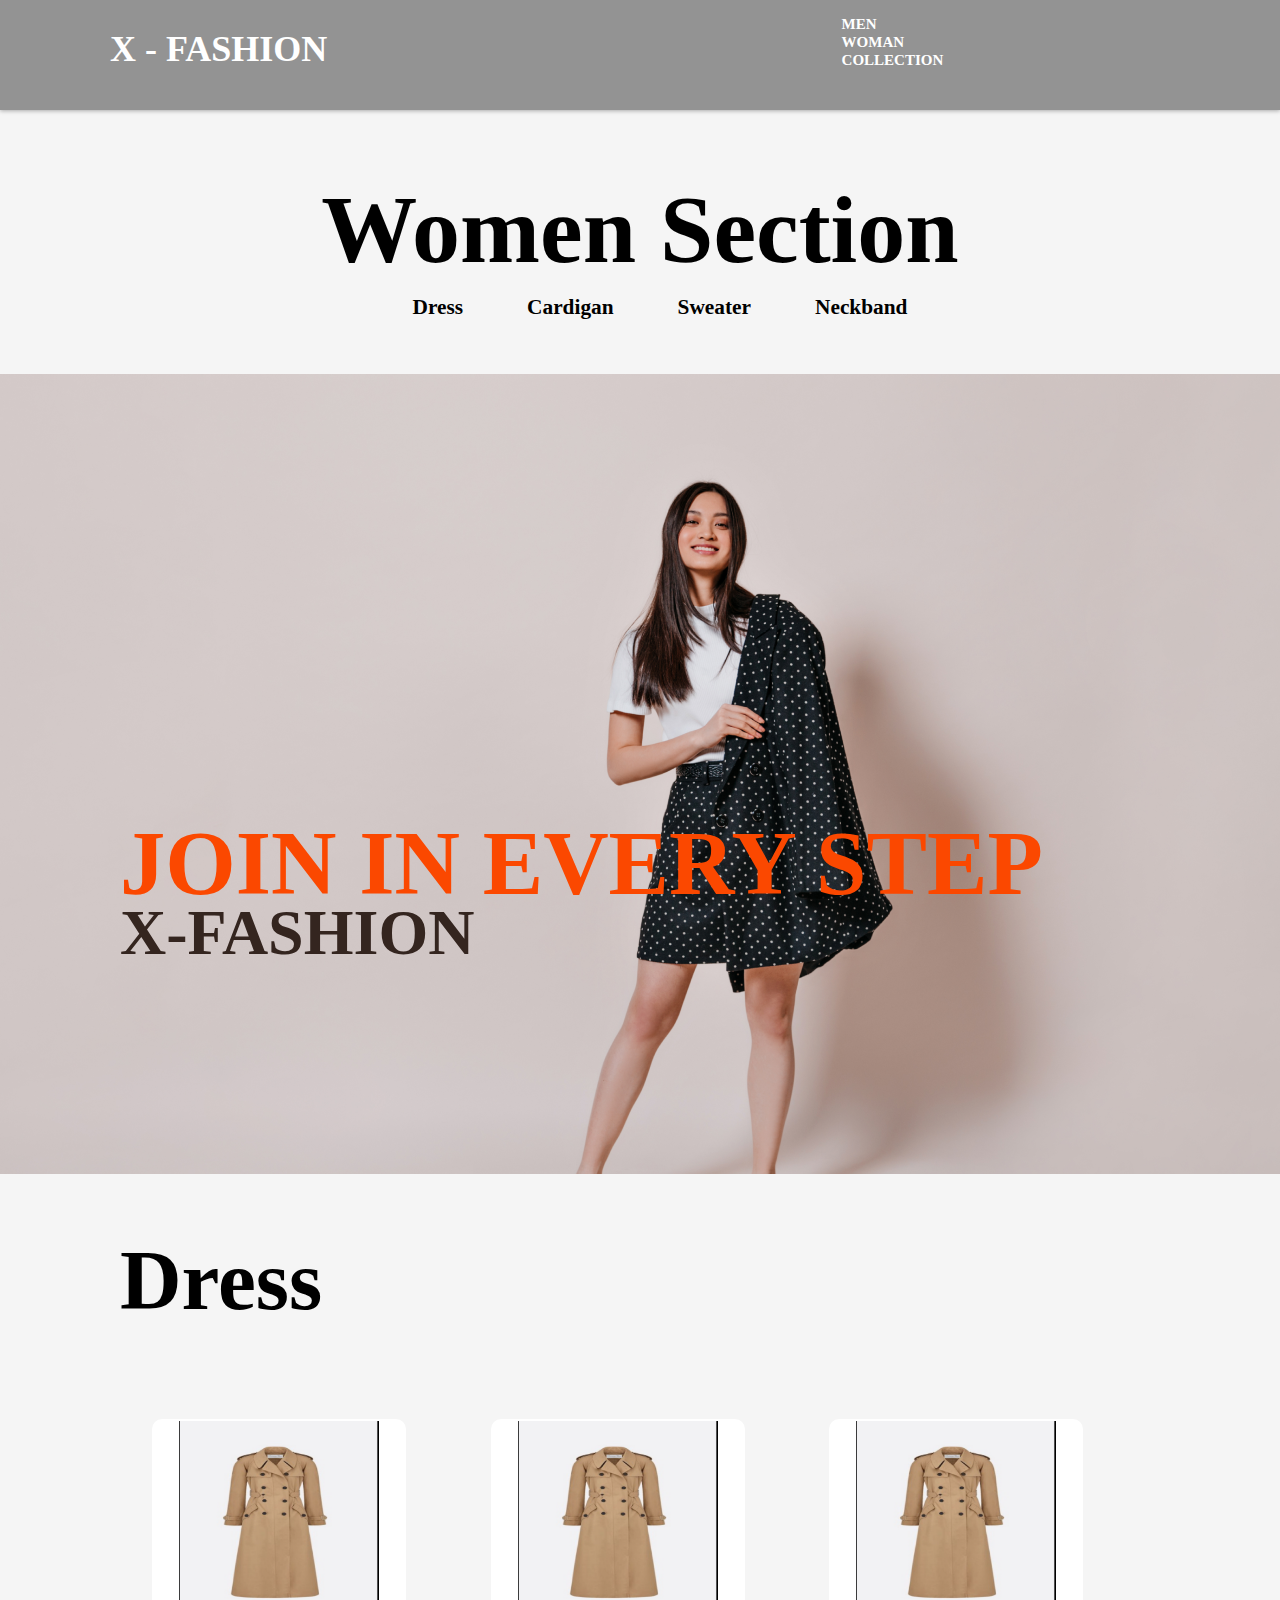
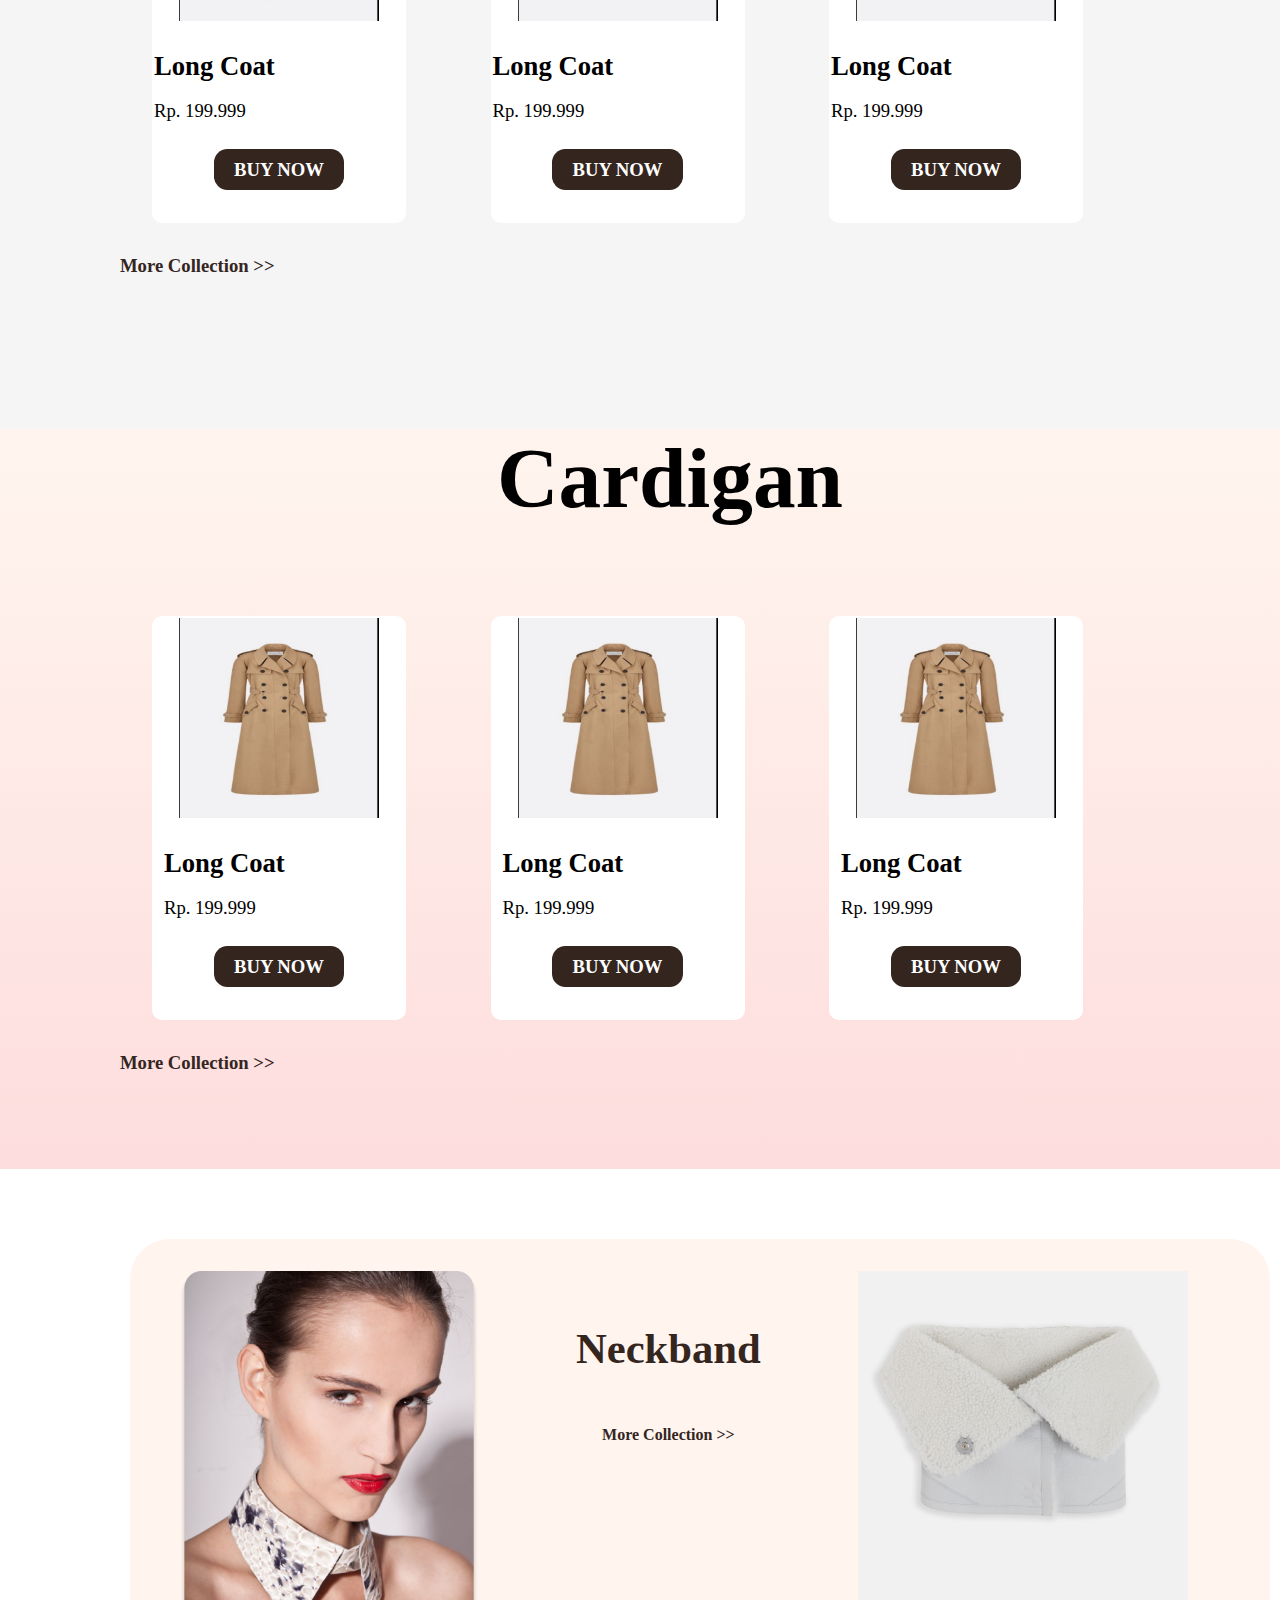
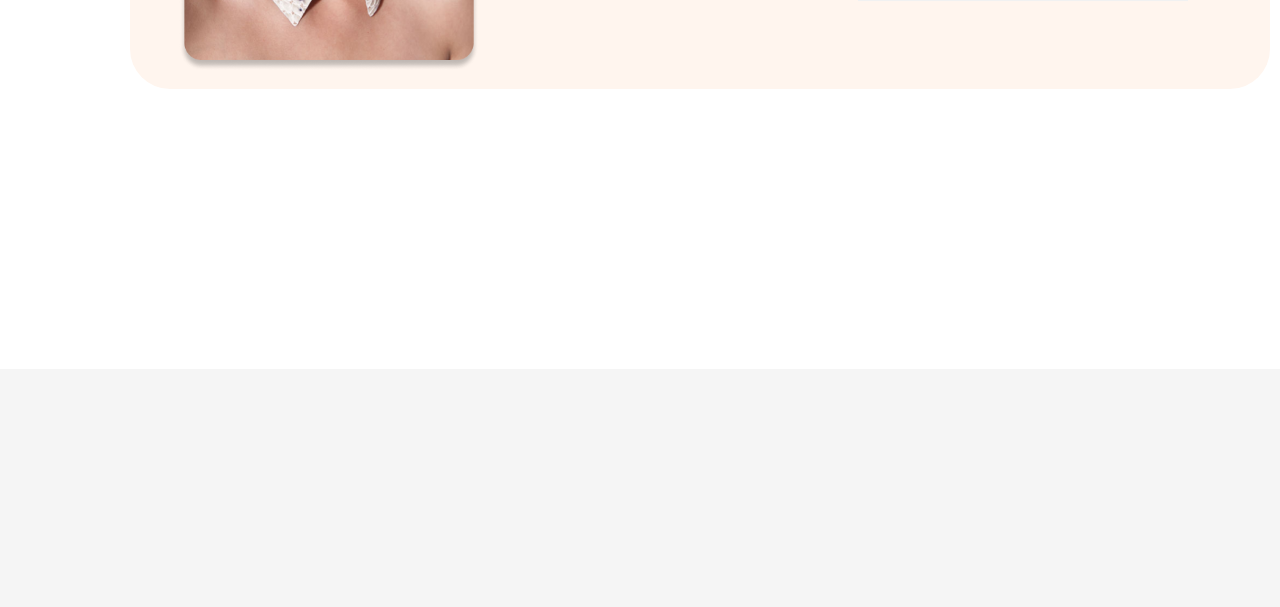
<file: women.html>
<!DOCTYPE html>
<html>
<head>
	<meta name="viewport" content="width=device-width, initial-scale=1.0">
    <meta name="description" content="Premium Bootstrap 4 Landing Page Template" />
    <link rel="stylesheet" type="text/css" href="asset/css/style.css">
    <link rel=”stylesheet” href=”https://maxcdn.bootstrapcdn.com/bootstrap/5.0.0/css/bootstrap.min.css”rel=”nofollow” integrity=”sha384-Gn5384xqQ1aoWXA+058RXPxPg6fy4IWvTNh0E263XmFcJlSAwiGgFAW/dAiS6JXm” crossorigin=”anonymous”>
	<title>WOMEN SECTION</title>
</head>
<body>
	 <header id="navigation" class="navbar-inverse navbar-fixed-top animated-header" style="height: 100px">
            <div class="container">
                <div class="navbar-header">
                    <!-- responsive nav button -->
					
					
					<!-- logo -->
					<h1 class="navbar-brand">
						<a href="#body" style="font-family: frank ruhl libre; color: white;">X - FASHION</a>
					</h1>
					<!-- /logo -->
                </div>

				<!-- main nav -->
                <nav class="collapse navbar-collapse navbar-right" role="navigation">
                    <ul id="nav" class="nav navbar-nav" style="display: block;margin-right: 20px; ">
                        <li style="padding-top: 0px;padding-bottom: 0px; padding: 0px;text-align: left;"><a href="#body">Men</a></li>
                        <li style="padding-top: 0px;padding-bottom: 0px; padding: 0px"><a href="#service">Woman</a></li>
                        <li style="padding-top: 0px;padding-bottom: 0px;padding: 0px;"><a href="../fashion/collection.html">Collection</a></li>
                    </ul>
                </nav>
				<!-- /main nav -->
				
            </div>
        </header>
	<div style="margin-top: 0px;padding-top: 0px; height: 200px;background-color: #F5F5F5; ">
		<div class="man">
			<h1>Women Section</h1>
			<div class="man">
				<center>
			<ul>
				<center>
				<li><a href="">Dress</a></li>
				<li><a href="">Cardigan</a></li>
				<li><a href="">Sweater</a></li>
				<li><a href="">Neckband</a></li>
			</center>
			</ul>
			</center>
		</div>
		</div>
	</div>
	<!--hero-->
	<section style="background-image: url(asset/img/cwe1.png); width: 1440px;height: 720px;">

		<div style="margin-bottom: 0px;padding-bottom: 0px;">
			<p style="line-height: 60px; font-family: poppins; font-size: 68pt;color: #FB4800; margin-top: 400px;"><strong>JOIN IN EVERY STEP<br><span style="color: #34251F;font-size: 48pt">
			X-FASHION</span></strong></p>
		</div>
	</section>
	<!--end hero-->
	<!--dress-->
	<section id="formal">
		<div >
			<h1 style="font-family: frank ruhl libre; font-size: 64pt;color: black;padding-top: 0px;"><strong>Dress</strong> </h1>
		</div>
		<ul>
			<li>
		<div class="card1">
	    <!-- Cover -->
	    <div class="card__cover1">
	    	<center>
	    	<img height="200" width="200" src="asset/img/bju2.png">
	    </center>
	    </div>

	    <!-- Content -->
	   <div class="card__content1"><left><p style="font-family: frank ruhl libre; font-size: 20pt; margin-bottom: 0px; padding-bottom: 0px;"><strong>Long Coat</strong></p><br>
	    	<p style="font-family: lato;font-size: 14pt; padding-top: 0px;margin-top:0px;">Rp. 199.999</p></left><br>
	    	<center><a style="font-size: 14pt" class="btn" href="">BUY NOW</a></center>
	    	</li>
	    	<li>
		<div class="card1">
	    <!-- Cover -->
	    <div class="card__cover1">
	    	<center>
	    	<img height="200" width="200" src="asset/img/bju2.png">
	    </center>
	    </div>

	    <!-- Content -->
	   <div class="card__content1"><left><p style="font-family: frank ruhl libre; font-size: 20pt; margin-bottom: 0px; padding-bottom: 0px;"><strong>Long Coat</strong></p><br>
	    	<p style="font-family: lato;font-size: 14pt; padding-top: 0px;margin-top:0px;">Rp. 199.999</p></left><br>
	    	<center><a style="font-size: 14pt" class="btn" href="">BUY NOW</a></center>
	    	</li>
	    	<li>
		<div class="card1">
	    <!-- Cover -->
	    <div class="card__cover1">
	    	<center>
	    	<img height="200" width="200" src="asset/img/bju2.png">
	    </center>
	    </div>

	    <!-- Content -->
	    <div class="card__content1"><left><p style="font-family: frank ruhl libre; font-size: 20pt; margin-bottom: 0px; padding-bottom: 0px;"><strong>Long Coat</strong></p><br>
	    	<p style="font-family: lato;font-size: 14pt; padding-top: 0px;margin-top:0px;">Rp. 199.999</p></left><br>
	    	<center><a style="font-size: 14pt" class="btn" href="">BUY NOW</a></center>
	    	</li>
	    	<li style="bottom: 50%;"></li>

		</ul>
		<left>
			<a style="font-size: 14pt; font-family: lato; color: #34251F"  href="" style="padding-right: 5px;padding-left: 5px;">More Collection >></a></left>
	</section>
	<!--end dress-->
	<!--cardigan-->
	<section id="formal" style="background-image: linear-gradient(#FFF5EE, #FDDDDD);">
		<div >
			<center><h1 style="font-family: frank ruhl libre; font-size: 64pt;color: black;padding-top: 0px;"><strong>Cardigan</strong> </h1></center>
		</div>
		<ul>
			<li>
		<div class="card1">
	    <!-- Cover -->
	    <div class="card__cover1">
	    	<center>
	    	<img height="200" width="200" src="asset/img/bju2.png">
	    </center>
	    </div>

	    <!-- Content -->
	   <div class="card__content1"><left><p style="font-family: frank ruhl libre; font-size: 20pt; margin-bottom: 0px; padding-bottom: 0px; padding-left: 10px;"><strong>Long Coat</strong></p><br>
	    	<p style="font-family: lato;font-size: 14pt; padding-top: 0px;margin-top:0px;padding-left: 10px;">Rp. 199.999</p></left><br>
	    	<center><a style="font-size: 14pt" class="btn" href="">BUY NOW</a></center>
	    	</li>
	    	<li>
		<div class="card1">
	    <!-- Cover -->
	    <div class="card__cover1">
	    	<center>
	    	<img height="200" width="200" src="asset/img/bju2.png">
	    </center>
	    </div>

	    <!-- Content -->
	   <div class="card__content1"><left><p style="font-family: frank ruhl libre; font-size: 20pt; margin-bottom: 0px; padding-bottom: 0px;padding-left: 10px;"><strong>Long Coat</strong></p><br>
	    	<p style="font-family: lato;font-size: 14pt; padding-top: 0px;margin-top:0px;padding-left: 10px;">Rp. 199.999</p></left><br>
	    	<center><a style="font-size: 14pt" class="btn" href="">BUY NOW</a></center>
	    	</li>
	    	<li>
		<div class="card1">
	    <!-- Cover -->
	    <div class="card__cover1">
	    	<center>
	    	<img height="200" width="200" src="asset/img/bju2.png">
	    </center>
	    </div>

	    <!-- Content -->
	    <div class="card__content1"><left><p style="font-family: frank ruhl libre; font-size: 20pt; margin-bottom: 0px; padding-bottom: 0px;padding-left: 10px;"><strong>Long Coat</strong></p><br>
	    	<p style="font-family: lato;font-size: 14pt; padding-top: 0px;margin-top:0px;padding-left: 10px;">Rp. 199.999</p></left><br>
	    	<center><a style="font-size: 14pt" class="btn" href="">BUY NOW</a></center>
	    	</li>
	    	<li style="bottom: 50%;"></li>

		</ul>
		<left>
			<a style="font-size: 14pt; font-family: lato; color: #34251F"  href="" style="padding-right: 5px;padding-left: 5px;">More Collection >></a></left>
	</section>
	<!--end cardigan-->
	<!-- neckband -->
	<section id="grab">
		<center>
		<div class="container">
			<div class="rect2">
				<center>
					<ul>
						<li style="margin-bottom: 500px;"><img width="300" height="400" src="asset/img/cwe2.png"></li>
						<li><center>
							<br>
							<h2 style="font-family: frank ruhl libe; font-size: 32pt; color: #34251F;">Neckband</h2>
							
							<br>
							<a class="" style="font-size: 12pt; font-family: lato; color: #34251F"  href="" style="padding-right: 0px;padding-left: 0px;">More Collection >></a></center>
						</li>
						<li><img src="asset/img/nck.png"></li>
					</ul>
					</center>
				</div>
			</div>
		</center>
	</section>
	<!-- end neckband -->
</body>
</html>
</file>
<file: asset/css/style.css>
@font-face {
  font-family: Frank Ruhl libre;

}
html {
  font-size: 100%
}

section {
display: block;
background: #CFF;
height:720px;
padding: 60px;
padding-bottom: 20px;
padding-left: 120px;
}
.home1{
  align-content: center; 
}
.fav{
  background-color: #413531;
  width: 100%;
  height: 720px;
  padding: 10px;
  -webkit-background-size: cover;
    -moz-background-size: cover;
    -o-background-size: cover;
    background-size: cover;

}
.fav h1{
  font-family: frank ruhl libre;
  font-size: 32pt;
  color: white;
  padding-top: 20px;
  padding-bottom: 40px;

} 

.frameout::-webkit-scrollbar {
 display: none;
 width: 0;
}

.frameout {
  align-items: flex-end;
  borrder: 1px none;
  display: flex;
  height: 554px;
  left: 29px;
  overflow-x: scroll;
  padding: 25px 0;
  position: absolute;
  top: 107px;
  width: 1411px;
}
.framein::-webkit-scrollbar {
  display: none;
  width: 0;
}
.framein {
  align-items: flex-start;
  border: 1px none;
  display: flex;
  margin-left: 33px;
  overflow: hidden;
  overflow-x: scroll;
  width: 1378px;

}
.about{
  background-color: pink;
  -webkit-background-size: cover;
    -moz-background-size: cover;
    -o-background-size: cover;
    background-size: cover;
}
/* Split the screen in half */
.split {
  height: 100%;
  width: 50%;
  position: absolute;
  z-index: 1;
  top: 0;
  overflow-x: hidden;
  padding-top: 20px;
}

#grab {
  background-color: white;
}
.rect1 {
  align-self: center;
  align-content: center;
  width: 1140px;
  height: 504px;
  background-color: #FFF5EE;
  border:1px;
  border-radius: 40px;
  transition: 0.6s linear;
}
.rect1:hover {
  border: 60px;
  border-color: black;

}
.rect2 {
  align-self: center;
  align-content: center;
  width: 1140px;
  height: 450px;
  background-color: #FFF5EE;
  border:1px;
  border-radius: 40px;
  transition: 0.6s linear;
}
.rect2:hover {
  border: 60px;
  border-color: black;

}
.split {
  height: 100%;
  width: 50%;
  z-index: 1;
  top: 0;
  overflow-x: hidden;
  padding-top: 20px;
}
.left {
  left: 0;
  
}

.right {
  right: 0;
  
}

.centered {
  position: absolute;
  top: 50%;
  left: 50%;
  transform: translate(-50%, -50%);
  text-align: center;
}

.container {
    display:grid;
    grid-template-columns: 66% auto;
    padding: 10px;
}
ul {
    display:grid;
    list-style-type:none;
    margin:0;padding:0;
    grid-template-columns: repeat(4, auto);
    grid-template-rows: repeat(2, auto);
}
body {
    font-family: 'Source Sans Pro';
    background:#F5F5F5;
    margin:0;
    color:white;
}

a {
    text-decoration:none;
    color:red;
    font-size:1.8em;
    font-weight:700;
}

header {
    background:#FFFFFF;
    padding: 1em;
}

.container {
    padding: 10px;
}

footer {
    background:#571212;
}

ul {
    margin:0;padding:0;
}
ul li {
    padding: 2em;
    color:#E98A8A;
}
ul li span {
    display:block;
    font-size:1.4em;
    margin-bottom:1em;
    color: white;
}
.btn {
  border:0pt solid;
  border-radius: 10pt;
  font-family: lato;    
  color: white;
  padding-top: 10px;
  padding-bottom: 10px;
  padding-right: 20px;
  padding-left:20px;
  background-color: #34251F;
  transition-delay: 0.6s linear;
}
.btn:hover {
  transition-delay: 0.5s linear;
  border: 10px solid;
  color: #34251F;
  transition: 0.2s linear;
  border: 10pt;
  border-color: #34251F;
  background-color: white;
}
.btn1 {
  border:0pt solid;
  border-radius: 10pt;
  font-family: lato;    
  color: white;
  padding-top: 10px;
  padding-bottom: 10px;
  padding-right: 50px;
  padding-left: 50px;
  background-color: #34251F;
  transition-delay: 0.6s linear;
}
.btn1:hover {
  transition-delay: 0.5s linear;
  border: 10px solid;
  color: #34251F;
  transition: 0.2s linear;
  border: 10pt;
  border-color: #FFF5EE;
  background-color: white;
}
.btn2 {
  margin-top: 1400px;
  border:0pt solid;
  border-radius: 10pt;
  font-family: lato;    
  color: white;
  padding-top: 10px;
  padding-bottom: 10px;
  padding-right: 5px;
  padding-left: 5px;
  background-color: #34251F;
  transition-delay: 0.6s linear;
}
.btn2:hover {
  transition-delay: 0.5s linear;
  border: 10px solid;
  color: white;
  transition: 0.2s linear;
  border: 10pt;
  border-color: #34251F;
  background-color: white;
}
.time {
  background-image: url('asset/img/clock.png');
  align-content: fixed;
  width: 345px;
  height: 111px;
}
.time ul  {
  margin-top: 0px;
  padding-left: 0px;
  margin-left: 0px;
  margin-bottom: 10px;

  height: 20px;
  margin-left: 0px;
  
  color: #34251F;
  display: inline-block;
    grid-template-columns: repeat(3, auto);
    grid-template-rows: repeat(2, auto);
}
.time li{
  color: white;
  background-color: #34251F;
  display: inline-block;
  padding-top: 0px;
  margin-bottom: 0px;
  margin-top: 0px;
  margin-left: 0px;
  padding-right: 10px;
  padding-left: 10px;
  padding-bottom: 10px;
}
#reach p{
  bottom: 0px;
  text-align: center;
  margin-bottom: 0px;

  padding-top: 120px;
  color: white;
  background-color: gray;
  opacity: 50%;
  height: 100%;
  width: 100%;
  }
 .card {
  box-shadow: 2px 2px 2px rgba(0,0,0,0.8);
    padding: 10px;
    border: 1px dashed grey;
  background-color: white;
  border-radius: 10px;
  font-family: lato;
  height: 400px;
  width: 250px;
  border:2pt solid;
  border-color: transparent;
    display: flex;
    flex-direction: column;
}

.card__cover {
    
    margin-bottom: 0px;
    padding-bottom: 0px;
}

.card__content {
  padding-top: 0px;
  margin-top: 0px;
  background-color: white;
  color: black;
    /* Take available height */
    flex: 1;
}
#slider {
  background-color: #413531;
}

#slider h2 {
  font-family: frank ruhl libre;
  font-size: 48pt;
  color: white;
}



 .countdown {
      font-family: frank ruhl libre;
      color: black;
      font-size: 32pt;
      margin-bottom: 0px;
      display: flex;
      flex-direction: row;
      justify-content: flex-start;
    }

    @media only screen and (max-width: 1024px) {
      .countdown {
        justify-content: center;
      }
    }

    .countdown .time {
      display: flex;
      flex-direction: column;
      justify-content: start;
    }

    .countdown .time:not(:last-child) {
      margin-right: 16px;
    }

    .countdown .time #days,
    .countdown .time #hours,
    .countdown .time #minutes,
    .countdown .time #seconds,
    .countdown .time .semicolon {
      padding-bottom: 0px;
      margin-bottom: 0px;
      font-family: frank ruhl libre;
      font-size: 28pt;
      color: black;
      font-style: normal;
      font-weight: bold;
      letter-spacing: 0.3px;
    }

    @media only screen and (min-width: 1024px) {

      .countdown .time #days,
      .countdown .time #hours,
      .countdown .time #minutes,
      .countdown .time #seconds,
      .countdown .time .semicolon {
        font-size: 32px;
        line-height: 91px;
      }
    }

    @media only screen and (max-width: 1024px) {

      .countdown .time #days,
      .countdown .time #hours,
      .countdown .time #minutes,
      .countdown .time #seconds,
      .countdown .time .semicolon {
        font-size: 40px;
        line-height: 50px;
        text-align: center;
      }
    }

    .countdown .time span {
      padding-bottom: 0px;
      font-family: frank ruhl libre;
      font-style: normal;
      font-weight: normal;
      font-size: 12px;
      line-height: 15px;
      text-align: center;
      letter-spacing: 0.3px;
      align-self: center;
    }

    .countdown .semicolon {
      margin-right: 16px;
      display: flex;
      flex-direction: column;
      justify-content: flex-start;
      font-family: Samsung Sharp Sans;
      font-style: normal;
      font-weight: bold;
      letter-spacing: 0.3px;
    }

    @media only screen and (min-width: 1024px) {
      .countdown .semicolon {
        font-size: 72px;
        line-height: 91px;
      }
    }

    @media only screen and (max-width: 1024px) {
      .countdown .semicolon {
        font-size: 40px;
        line-height: 50px;
        text-align: center;
      }
    }
    .man h1{
      align-content: center;
      margin-bottom: 0px;
      padding-bottom: 10px;
      color: black;
      text-align: center;
      font-family: frank ruhl libre;
      font-size: 72pt;
    }
.man ul  {
  align-content: center;
  margin: 0px;
  padding: 0px;
  color: #34251F;
  display: inline-block;
    grid-template-columns: repeat(3, auto);
    grid-template-rows: repeat(2, auto);
}
.man a{
  font-family: lustria;
  font-size: 16pt;
  color: black;
  transition:all 0.1s ease-in 0.1s;
}
.man a:hover {
  border: 2pt none;
  border-radius:  5px;
  padding: 5px; 
  background-color: #34251F;
  color: white;
  transition-delay: 0.5s linear;
}
.man li{
  align-content: center;
  font-family: lustria;
  font-size: 16pt;
  color: black;
  background-color: transparent;
  display: inline-block;
  padding-top: 0px;
  margin-bottom: 0px;
  margin-top: 0px;
  margin-left: 0px;
  padding-right: 10px;
  padding-left: 50px;
  padding-bottom: 10px;
}
.card1 {
  background-color: white;
  border-radius: 10px;
  font-family: lato;
  height: 400px;
  width: 250px;
  border:2pt solid;
  border-color: transparent;
    display: inline-block;
    flex-direction: column;
}

.card__cover1 {
    
    margin-bottom: 0px;
    padding-bottom: 0px;
}

.card__content1 {
  padding-top: 0px;
  margin-top: 0px;
  background-color: white;
  color: black;
    /* Take available height */
    flex: 1;
}
#formal {
  padding-top: 0px;
  margin-top: 0px;
  background-color: #F5F5F5;
}

#formal h1{
  padding-top: 0px;
}

/*  Header
/* ==========================================*/

#navigation {
    -webkit-transition: all 0.8s ease 0s;
       -moz-transition: all 0.8s ease 0s;
        -ms-transition: all 0.8s ease 0s;
         -o-transition: all 0.8s ease 0s;
            transition: all 0.8s ease 0s;

    background-color: rgba(0,0,0,.4);
    box-shadow: 0 1px 4px rgba(0, 0, 0, 0.3);
    padding: 5px 0;
}

#navigation.animated-header {
    padding: 5px 0;
}

h1.navbar-brand {
    border-right: 5px;
    font-size: 20px;
    font-weight: 700;
    margin-left: 100px;
    text-transform: uppercase;
}

.navbar-inverse .navbar-nav > li > a {
    color: #fff;
    font-size: 15px;
    text-transform: uppercase;
}
</file>
